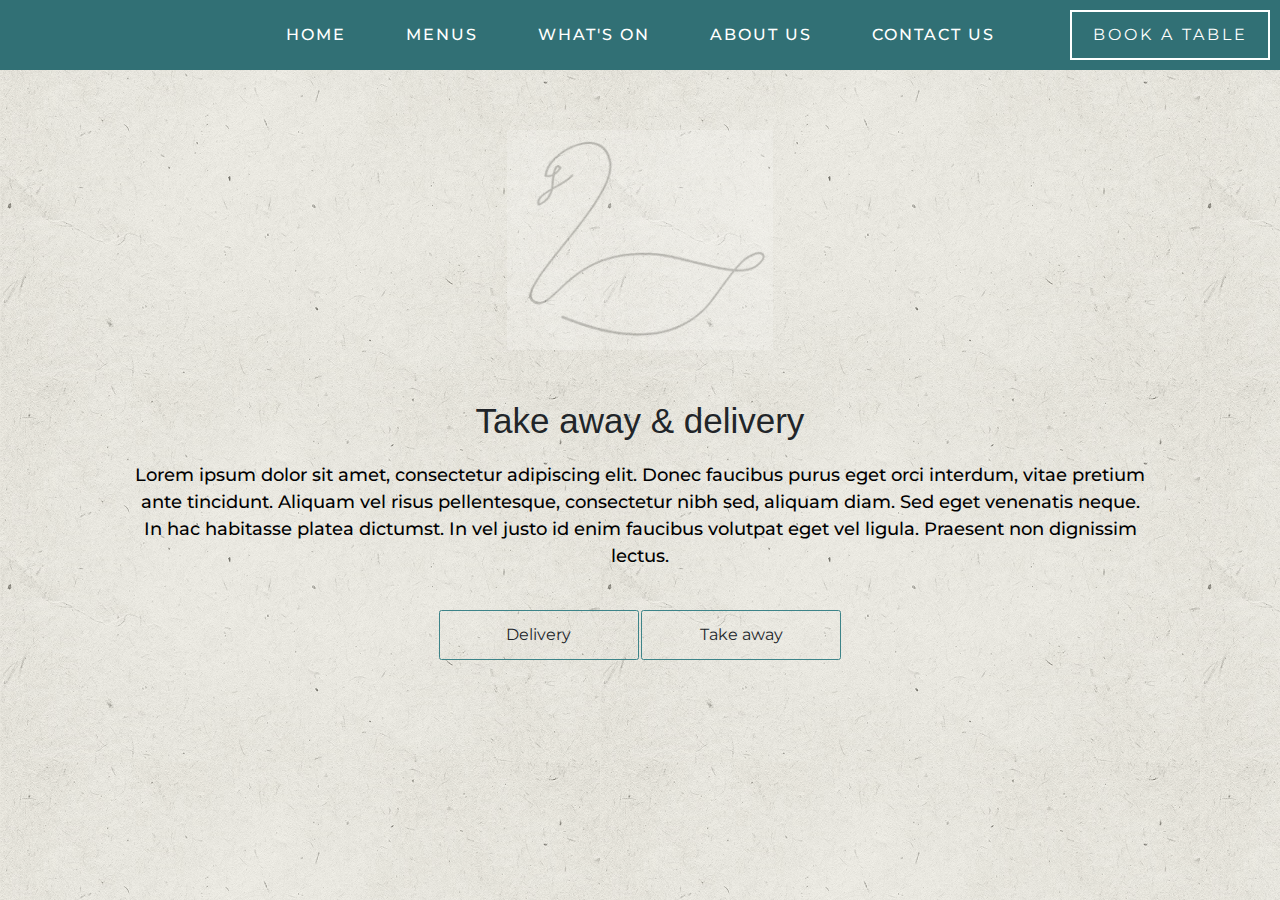
<file: sites/delivery.html>
<!DOCTYPE html>

<html>
	<head>
		<!-- Global site tag (gtag.js) - Google Analytics
		<script async src="https://www.googletagmanager.com/gtag/js?id=G-8NQ3ZQJFWY"></script>
		<script>
			window.dataLayer = window.dataLayer || [];

			function gtag() {
				dataLayer.push(arguments);
			}
			gtag('js', new Date());

			gtag('config', 'G-8NQ3ZQJFWY');
		</script> -->

		<!-- End Google Tag Manager -->

		<!-- Google tag (gtag.js) -->
		<!-- <script async src="https://www.googletagmanager.com/gtag/js?id=G-BP44990V8T"></script>
    <script>
        window.dataLayer = window.dataLayer || [];

        function gtag() {
            dataLayer.push(arguments);
        }
        gtag('js', new Date());

        gtag('config', 'G-BP44990V8T');
    </script> -->

		<!-- Google Tag Manager -->
		<script>
			(function (w, d, s, l, i) {
				w[l] = w[l] || [];
				w[l].push({ 'gtm.start': new Date().getTime(), event: 'gtm.js' });
				var f = d.getElementsByTagName(s)[0],
					j = d.createElement(s),
					dl = l != 'dataLayer' ? '&l=' + l : '';
				j.async = true;
				j.src = 'https://www.googletagmanager.com/gtm.js?id=' + i + dl;
				f.parentNode.insertBefore(j, f);
			})(window, document, 'script', 'dataLayer', 'GTM-N54BXGF');
		</script>

		<meta charset="utf-8" />
		<meta http-equiv="X-UA-Compatible" content="IE=edge" />
		<title>Swan Inn, Chappel - Take away</title>
		<link rel="icon" href="img/favicon.ico" />
		<meta name="description" content="" />
		<meta name="viewport" content="width=device-width, initial-scale=1, shrink-to-fit=no" />
		<!-- STYLE SHEET -->
		<link rel="stylesheet" href="../css/style.css" />
		<link rel="stylesheet" href="../css/fonts.css" />
		<!-- BOOTSTRAP -->
		<link
			rel="stylesheet"
			href="https://cdn.jsdelivr.net/npm/bootstrap@4.3.1/dist/css/bootstrap.min.css"
			integrity="sha384-ggOyR0iXCbMQv3Xipma34MD+dH/1fQ784/j6cY/iJTQUOhcWr7x9JvoRxT2MZw1T"
			crossorigin="anonymous" />

		<!-- FONTS -->
		<link rel="preconnect" href="https://fonts.gstatic.com" />
		<link
			href="https://fonts.googleapis.com/css2?family=Cinzel:wght@400;500;600;700;900&family=Libre+Baskerville:ital@0;1&family=Montserrat:wght@100;300;400;500;600;700&display=swap"
			rel="stylesheet" />
		<link href="https://fonts.googleapis.com/css2?family=Amatic+SC:wght@400;700&display=swap" rel="stylesheet" />

		<link rel="preconnect" href="https://fonts.gstatic.com" crossorigin />
		<link href="https://fonts.googleapis.com/css2?family=Raleway:wght@300;400;500;600&display=swap" rel="stylesheet" />

		<!-- Meta Pixel Code -->
		<script>
			!(function (f, b, e, v, n, t, s) {
				if (f.fbq) return;
				n = f.fbq = function () {
					n.callMethod ? n.callMethod.apply(n, arguments) : n.queue.push(arguments);
				};
				if (!f._fbq) f._fbq = n;
				n.push = n;
				n.loaded = !0;
				n.version = '2.0';
				n.queue = [];
				t = b.createElement(e);
				t.async = !0;
				t.src = v;
				s = b.getElementsByTagName(e)[0];
				s.parentNode.insertBefore(t, s);
			})(window, document, 'script', 'https://connect.facebook.net/en_US/fbevents.js');
			fbq('init', '997805821096791');
			fbq('track', 'PageView');
			fbq('track', 'Contact');
			fbq('track', 'FindLocation');
			fbq('track', 'Schedule');
		</script>
		<noscript><img height="1" width="1" style="display: none" src="https://www.facebook.com/tr?id=997805821096791&ev=PageView&noscript=1" /></noscript>
		<!-- End Meta Pixel Code -->

		<meta name="facebook-domain-verification" content="jtb64ayg07jz7ip41xic47t597uwh1" />
		<script defer src="../js/sub/headerSub.js"></script>
	</head>
	<body>
		<!-- Google Tag Manager (noscript) -->
		<noscript
			><iframe src="https://www.googletagmanager.com/ns.html?id=GTM-N54BXGF" height="0" width="0" style="display: none; visibility: hidden"></iframe
		></noscript>
		<!-- End Google Tag Manager (noscript) -->

		<header id="header">
			<div class="nav__menu--sub">
				<div class="nav__menu--top">
					<a class="nav__item nav__link" href="../index.html">Home</a>
					<a class="nav__item nav__link" href="../menus.html">Menus</a>
					<a class="nav__item nav__link" href="events.html">What's On</a>
					<a class="nav__item nav__link" href="../index.html#about">About Us</a>
					<!-- <a class="nav__item nav__item--sml nav__link" href="https://floating-sands-17913.herokuapp.com/">Pre-order Form</a> -->
					<a class="nav__item nav__link" href="../index.html#contact">Contact Us</a>
				</div>

				<a
					id="btn-table"
					class="btn-epic from-center d-flex justify-content-center align-items-center"
					href="https://dns.memsec.co.uk/ms7ortb/index.php?s=mLMsob05"
					><div>Book a Table</div></a
				>
			</div>

			<div class="nav__sml">
				<input type="checkbox" class="navigation__checkbox" id="navi-toggle" />
				<label for="navi-toggle" class="navigation__button">
					<span class="navigation__icon"> &nbsp; </span>
				</label>
				<div class="navigation__background"></div>
				<div class="nav__sml--title">
					<p class="nav__sml--heading heading-primary--header--sml">Swan Inn</p>
				</div>

				<nav class="navigation__nav">
					<ul class="navigation__list">
						<li class="navigation__item">
							<a class="navigation__link" href="../index.html">Home</a>
						</li>

						<li class="navigation__item">
							<a class="navigation__link" href="../menus.html">Menus</a>
						</li>
						<li class="navigation__item">
							<a class="navigation__link" href="../sites/events.html">What's On</a>
						</li>
						<li class="navigation__item">
							<a class="navigation__link" href="../sites/delivery.html">Take away & delivery</a>
						</li>
						<li class="navigation__item">
							<a class="navigation__link" href="../sites/functions.html">Functions</a>
						</li>
						<li class="navigation__item">
							<a class="navigation__link" href="../sites/offers.html">Offers</a>
						</li>
						<li class="navigation__item">
							<a class="navigation__link" href="../index.html#about">About Us</a>
						</li>
						<li class="navigation__item">
							<a class="navigation__link" href="../index.html#contact">Contact Us</a>
						</li>
					</ul>
				</nav>
				<a
					id="btn-table"
					class="btn-epic from-center d-flex justify-content-center align-items-center"
					href="https://dns.memsec.co.uk/ms7ortb/index.php?s=mLMsob05"
					><div>Book<br />a Table</div></a
				>
			</div>
		</header>

		<div class="logo--address-menu d-flex justify-content-center align-items-center">
			<img src="../img/swan_l.png" class="logo--address-menu-logo" />
		</div>
		<div class="d-flex justify-content-center align-items-center flex-column col-md-12">
			<div class="text-center col-10">
				<h1 class="display-4 pb-4">Take away & delivery</h1>
				<p class="fs-4 text pb-5">
					Lorem ipsum dolor sit amet, consectetur adipiscing elit. Donec faucibus purus eget orci interdum, vitae pretium ante tincidunt. Aliquam vel risus
					pellentesque, consectetur nibh sed, aliquam diam. Sed eget venenatis neque. In hac habitasse platea dictumst. In vel justo id enim faucibus volutpat
					eget vel ligula. Praesent non dignissim lectus.
				</p>

				<a href="https://gogetters.co.uk/place/angel-and-harp-takeaway-delivery-great-dunmow">
					<button class="btn btn-transparent">
						<span>Delivery</span>
					</button>
				</a>

				<a href="https://dns.memsec.co.uk/ms7oo/index.php?s=mLMsob05">
					<button class="btn btn-transparent">
						<span>Take away</span>
					</button>
				</a>
			</div>
		</div>
	</body>
</html>
</file>
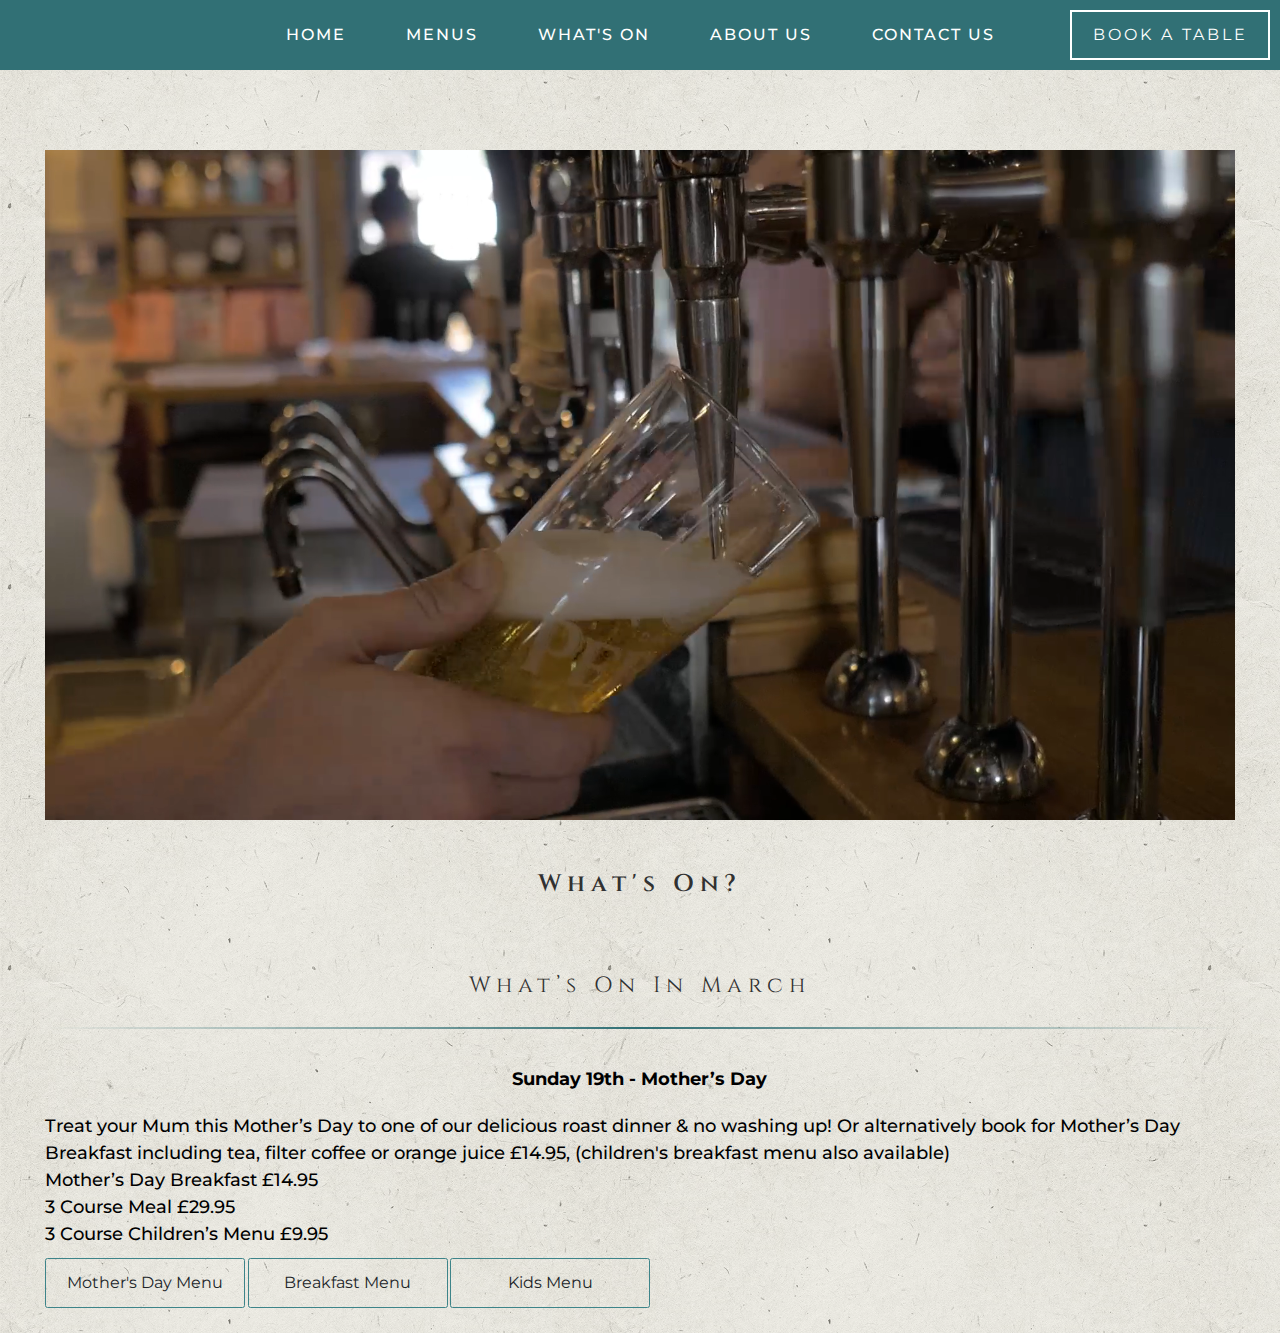
<file: sites/events.html>
<!DOCTYPE html>

<html>
	<head>
		<!-- Global site tag (gtag.js) - Google Analytics -->
		<script async src="https://www.googletagmanager.com/gtag/js?id=G-8NQ3ZQJFWY"></script>
		<script>
			window.dataLayer = window.dataLayer || [];

			function gtag() {
				dataLayer.push(arguments);
			}
			gtag('js', new Date());

			gtag('config', 'G-8NQ3ZQJFWY');
		</script>

		<!-- Google tag (gtag.js) -->
		<!-- <script async src="https://www.googletagmanager.com/gtag/js?id=G-BP44990V8T"></script>
    <script>
        window.dataLayer = window.dataLayer || [];

        function gtag() {
            dataLayer.push(arguments);
        }
        gtag('js', new Date());

        gtag('config', 'G-BP44990V8T');
    </script> -->

		<meta charset="utf-8" />
		<meta http-equiv="X-UA-Compatible" content="IE=edge" />
		<title>Swan Inn, Chappel - What's on</title>
		<link rel="icon" href="img/favicon.ico" />
		<meta name="description" content="" />
		<meta name="viewport" content="width=device-width, initial-scale=1, shrink-to-fit=no" />
		<!-- STYLE SHEET -->
		<link rel="stylesheet" href="../css/style.css" />
		<!-- <link rel="stylesheet" href="../css/fonts.css" /> -->
		<!-- BOOTSTRAP -->
		<link
			rel="stylesheet"
			href="https://cdn.jsdelivr.net/npm/bootstrap@4.3.1/dist/css/bootstrap.min.css"
			integrity="sha384-ggOyR0iXCbMQv3Xipma34MD+dH/1fQ784/j6cY/iJTQUOhcWr7x9JvoRxT2MZw1T"
			crossorigin="anonymous" />

		<!-- FONTS -->
		<link rel="preconnect" href="https://fonts.gstatic.com" />
		<link
			href="https://fonts.googleapis.com/css2?family=Cinzel:wght@400;500;600;700;900&family=Libre+Baskerville:ital@0;1&family=Montserrat:wght@100;300;400;500;600;700&display=swap"
			rel="stylesheet" />
		<link href="https://fonts.googleapis.com/css2?family=Amatic+SC:wght@400;700&display=swap" rel="stylesheet" />

		<link rel="preconnect" href="https://fonts.gstatic.com" crossorigin />
		<link href="https://fonts.googleapis.com/css2?family=Raleway:wght@300;400;500;600&display=swap" rel="stylesheet" />

		<!-- Meta Pixel Code -->
		<script>
			!(function (f, b, e, v, n, t, s) {
				if (f.fbq) return;
				n = f.fbq = function () {
					n.callMethod ? n.callMethod.apply(n, arguments) : n.queue.push(arguments);
				};
				if (!f._fbq) f._fbq = n;
				n.push = n;
				n.loaded = !0;
				n.version = '2.0';
				n.queue = [];
				t = b.createElement(e);
				t.async = !0;
				t.src = v;
				s = b.getElementsByTagName(e)[0];
				s.parentNode.insertBefore(t, s);
			})(window, document, 'script', 'https://connect.facebook.net/en_US/fbevents.js');
			fbq('init', '997805821096791');
			fbq('track', 'PageView');
			fbq('track', 'Contact');
			fbq('track', 'FindLocation');
			fbq('track', 'Schedule');
		</script>

		<noscript><img height="1" width="1" style="display: none" src="https://www.facebook.com/tr?id=997805821096791&ev=PageView&noscript=1" /></noscript>
		<!-- End Meta Pixel Code -->

		<meta name="facebook-domain-verification" content="jtb64ayg07jz7ip41xic47t597uwh1" />
		<script defer src="../js/sub/headerSub.js"></script>
	</head>
	<body>
		<header id="header">
			<div class="nav__menu--sub">
				<div class="nav__menu--top">
					<a class="nav__item nav__link" href="../index.html">Home</a>
					<a class="nav__item nav__link" href="../menus.html">Menus</a>
					<a class="nav__item nav__link" href="events.html">What's On</a>
					<a class="nav__item nav__link" href="../index.html#about">About Us</a>
					<!-- <a class="nav__item nav__item--sml nav__link" href="https://floating-sands-17913.herokuapp.com/">Pre-order Form</a> -->
					<a class="nav__item nav__link" href="../index.html#contact">Contact Us</a>
				</div>

				<a
					id="btn-table"
					class="btn-epic from-center d-flex justify-content-center align-items-center"
					href="https://dns.memsec.co.uk/ms7ortb/index.php?s=mLMsob05"
					><div>Book a Table</div></a
				>
			</div>

			<div class="nav__sml">
				<input type="checkbox" class="navigation__checkbox" id="navi-toggle" />
				<label for="navi-toggle" class="navigation__button">
					<span class="navigation__icon"> &nbsp; </span>
				</label>
				<div class="navigation__background"></div>
				<div class="nav__sml--title">
					<p class="nav__sml--heading heading-primary--header--sml">Swan Inn</p>
				</div>

				<nav class="navigation__nav">
					<ul class="navigation__list">
						<li class="navigation__item">
							<a class="navigation__link" href="../index.html">Home</a>
						</li>

						<li class="navigation__item">
							<a class="navigation__link" href="../menus.html">Menus</a>
						</li>
						<li class="navigation__item">
							<a class="navigation__link" href="../sites/events.html">What's On</a>
						</li>
						<li class="navigation__item">
							<a class="navigation__link" href="../sites/delivery.html">Take away & delivery</a>
						</li>
						<li class="navigation__item">
							<a class="navigation__link" href="../sites/functions.html">Functions</a>
						</li>
						<li class="navigation__item">
							<a class="navigation__link" href="../sites/offers.html">Offers</a>
						</li>
						<li class="navigation__item">
							<a class="navigation__link" href="../index.html#about">About Us</a>
						</li>
						<li class="navigation__item">
							<a class="navigation__link" href="../index.html#contact">Contact Us</a>
						</li>
					</ul>
				</nav>
				<a
					id="btn-table"
					class="btn-epic from-center d-flex justify-content-center align-items-center"
					href="https://dns.memsec.co.uk/ms7ortb/index.php?s=mLMsob05"
					><div>Book<br />a Table</div></a
				>
			</div>
		</header>

		<section class="section--first">
			<div class="content container col-md-12">
				<div class="popup__content--video">
					<video autoplay muted loop>
						<source src="../img/video1.mp4" type="video/mp4" />
					</video>
				</div>

				<h2 class="heading-secondary">What's on?</h2>
				<!-- <hr class="style-blue" /> -->
				<br /><br />

				<div class="cushycms">
					<h5 class="heading-tertiary">What’s On in March</h5>
					<hr class="style-blue" />
					<br />
					<p class="whatson-info__text--title text font-weight-bold">Sunday 19th - Mother’s Day</p>
					<div class="whatson-info__text">
						<p class="text">
							Treat your Mum this Mother’s Day to one of our delicious roast dinner & no washing up! Or alternatively book for Mother’s Day Breakfast including
							tea, filter coffee or orange juice £14.95, (children's breakfast menu also available)
							<br />
							Mother’s Day Breakfast £14.95
							<br />
							3 Course Meal £29.95
							<br />
							3 Course Children’s Menu £9.95
							<br />
						</p>
						<a href="../img/menu-mother__day.jpg"><button class="btn btn-transparent">Mother's Day Menu</button></a>
						<a href="../img/menu-mother__breakfast.jpg"><button class="btn btn-transparent">Breakfast Menu</button></a>
						<a href="../img/menu-mother__kids.jpg"><button class="btn btn-transparent">Kids Menu</button></a>
					</div>
					<br /><br />
				</div>
			</div>
		</section>
	</body>
</html>
</file>
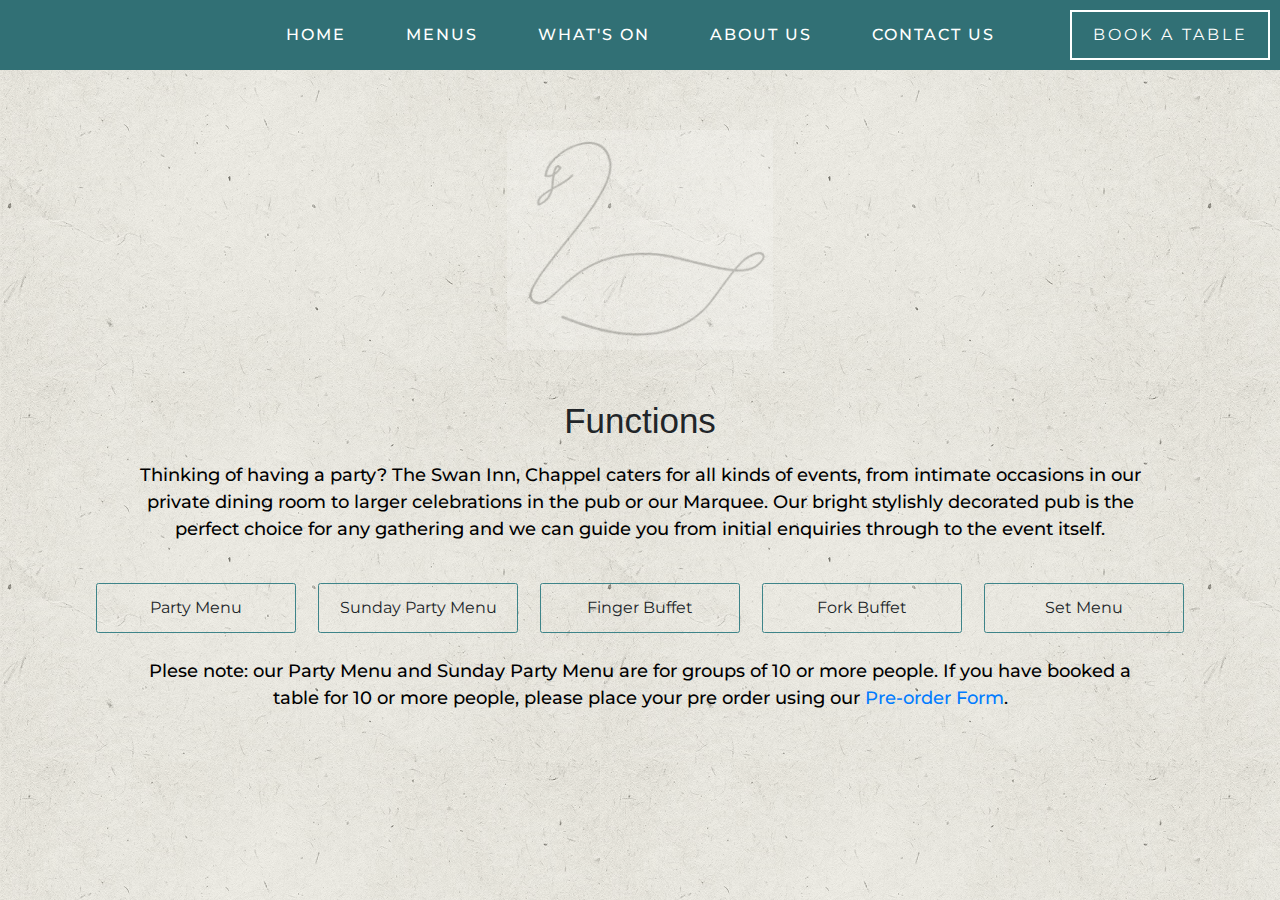
<file: sites/functions.html>
<!DOCTYPE html>

<html>
	<head>
		<!-- Global site tag (gtag.js) - Google Analytics -->
		<script async src="https://www.googletagmanager.com/gtag/js?id=G-8NQ3ZQJFWY"></script>
		<script>
			window.dataLayer = window.dataLayer || [];

			function gtag() {
				dataLayer.push(arguments);
			}
			gtag('js', new Date());

			gtag('config', 'G-8NQ3ZQJFWY');
		</script>

		<!-- Google tag (gtag.js) -->
		<!-- <script async src="https://www.googletagmanager.com/gtag/js?id=G-BP44990V8T"></script>
    <script>
        window.dataLayer = window.dataLayer || [];

        function gtag() {
            dataLayer.push(arguments);
        }
        gtag('js', new Date());

        gtag('config', 'G-BP44990V8T');
    </script> -->

		<meta charset="utf-8" />
		<meta http-equiv="X-UA-Compatible" content="IE=edge" />
		<title>Swan Inn, Chappel - Functions</title>
		<link rel="icon" href="img/favicon.ico" />
		<meta name="description" content="" />
		<meta name="viewport" content="width=device-width, initial-scale=1, shrink-to-fit=no" />
		<!-- STYLE SHEET -->
		<link rel="stylesheet" href="../css/style.css" />
		<!-- <link rel="stylesheet" href="../css/fonts.css" /> -->
		<!-- BOOTSTRAP -->
		<link
			rel="stylesheet"
			href="https://cdn.jsdelivr.net/npm/bootstrap@4.3.1/dist/css/bootstrap.min.css"
			integrity="sha384-ggOyR0iXCbMQv3Xipma34MD+dH/1fQ784/j6cY/iJTQUOhcWr7x9JvoRxT2MZw1T"
			crossorigin="anonymous" />

		<!-- FONTS -->
		<link rel="preconnect" href="https://fonts.gstatic.com" />
		<link
			href="https://fonts.googleapis.com/css2?family=Cinzel:wght@400;500;600;700;900&family=Libre+Baskerville:ital@0;1&family=Montserrat:wght@100;300;400;500;600;700&display=swap"
			rel="stylesheet" />
		<link href="https://fonts.googleapis.com/css2?family=Amatic+SC:wght@400;700&display=swap" rel="stylesheet" />

		<link rel="preconnect" href="https://fonts.gstatic.com" crossorigin />
		<link href="https://fonts.googleapis.com/css2?family=Raleway:wght@300;400;500;600&display=swap" rel="stylesheet" />

		<!-- Meta Pixel Code -->
		<script>
			!(function (f, b, e, v, n, t, s) {
				if (f.fbq) return;
				n = f.fbq = function () {
					n.callMethod ? n.callMethod.apply(n, arguments) : n.queue.push(arguments);
				};
				if (!f._fbq) f._fbq = n;
				n.push = n;
				n.loaded = !0;
				n.version = '2.0';
				n.queue = [];
				t = b.createElement(e);
				t.async = !0;
				t.src = v;
				s = b.getElementsByTagName(e)[0];
				s.parentNode.insertBefore(t, s);
			})(window, document, 'script', 'https://connect.facebook.net/en_US/fbevents.js');
			fbq('init', '997805821096791');
			fbq('track', 'PageView');
			fbq('track', 'Contact');
			fbq('track', 'FindLocation');
			fbq('track', 'Schedule');
		</script>
		<noscript><img height="1" width="1" style="display: none" src="https://www.facebook.com/tr?id=997805821096791&ev=PageView&noscript=1" /></noscript>
		<!-- End Meta Pixel Code -->

		<meta name="facebook-domain-verification" content="jtb64ayg07jz7ip41xic47t597uwh1" />
		<script defer src="../js/sub/headerSub.js"></script>
	</head>
	<body>
		<header id="header">
			<div class="nav__menu--sub">
				<div class="nav__menu--top">
					<a class="nav__item nav__link" href="../index.html">Home</a>
					<a class="nav__item nav__link" href="../menus.html">Menus</a>
					<a class="nav__item nav__link" href="events.html">What's On</a>
					<a class="nav__item nav__link" href="../index.html#about">About Us</a>
					<!-- <a class="nav__item nav__item--sml nav__link" href="https://floating-sands-17913.herokuapp.com/">Pre-order Form</a> -->
					<a class="nav__item nav__link" href="../index.html#contact">Contact Us</a>
				</div>

				<a
					id="btn-table"
					class="btn-epic from-center d-flex justify-content-center align-items-center"
					href="https://dns.memsec.co.uk/ms7ortb/index.php?s=mLMsob05"
					><div>Book a Table</div></a
				>
			</div>

			<div class="nav__sml">
				<input type="checkbox" class="navigation__checkbox" id="navi-toggle" />
				<label for="navi-toggle" class="navigation__button">
					<span class="navigation__icon"> &nbsp; </span>
				</label>
				<div class="navigation__background"></div>
				<div class="nav__sml--title">
					<p class="nav__sml--heading heading-primary--header--sml">Swan Inn</p>
				</div>

				<nav class="navigation__nav">
					<ul class="navigation__list">
						<li class="navigation__item">
							<a class="navigation__link" href="../index.html">Home</a>
						</li>

						<li class="navigation__item">
							<a class="navigation__link" href="../menus.html">Menus</a>
						</li>
						<li class="navigation__item">
							<a class="navigation__link" href="../sites/events.html">What's On</a>
						</li>
						<li class="navigation__item">
							<a class="navigation__link" href="../sites/delivery.html">Take away & delivery</a>
						</li>
						<li class="navigation__item">
							<a class="navigation__link" href="../sites/functions.html">Functions</a>
						</li>
						<li class="navigation__item">
							<a class="navigation__link" href="../sites/offers.html">Offers</a>
						</li>
						<li class="navigation__item">
							<a class="navigation__link" href="../index.html#about">About Us</a>
						</li>
						<li class="navigation__item">
							<a class="navigation__link" href="../index.html#contact">Contact Us</a>
						</li>
					</ul>
				</nav>
				<a
					id="btn-table"
					class="btn-epic from-center d-flex justify-content-center align-items-center"
					href="https://dns.memsec.co.uk/ms7ortb/index.php?s=mLMsob05"
					><div>Book<br />a Table</div></a
				>
			</div>
		</header>

		<section>
			<div class="logo--address-menu d-flex justify-content-center align-items-center">
				<img src="../img/swan_l.png" class="logo--address-menu-logo" />
			</div>
			<div class="d-flex justify-content-center align-items-center flex-column col-md-12">
				<div class="text-center col-10">
					<h1 class="display-4 pb-4">Functions</h1>
					<p class="fs-4 text pb-5">
						Thinking of having a party? The Swan Inn, Chappel caters for all kinds of events, from intimate occasions in our private dining room to larger
						celebrations in the pub or our Marquee. Our bright stylishly decorated pub is the perfect choice for any gathering and we can guide you from initial
						enquiries through to the event itself.
					</p>
				</div>

				<div class="container d-flex justify-content-around flex-wrap">
					<a href="../img/b-set.jpg"> <button class="btn btn-transparent">Party Menu</button></a>
					<a href="../img/b-sundaySet.jpg"> <button class="btn btn-transparent">Sunday Party Menu</button></a>

					<a href="../img/b-finger.jpg"> <button class="btn btn-transparent">Finger Buffet</button></a>
					<a href="../img/b-fork.jpg"> <button class="btn btn-transparent">Fork Buffet</button></a>

					<a href="../img/b-set_menu.jpg"> <button class="btn btn-transparent">Set Menu</button></a>
				</div>
				<br />
				<p class="text text-center col-10 mb-5">
					Plese note: our Party Menu and Sunday Party Menu are for groups of 10 or more people. If you have booked a table for 10 or more people, please place
					your pre order using our <a href="https://floating-sands-17913.herokuapp.com/">Pre-order Form</a>.
				</p>
			</div>
		</section>
	</body>
</html>
</file>
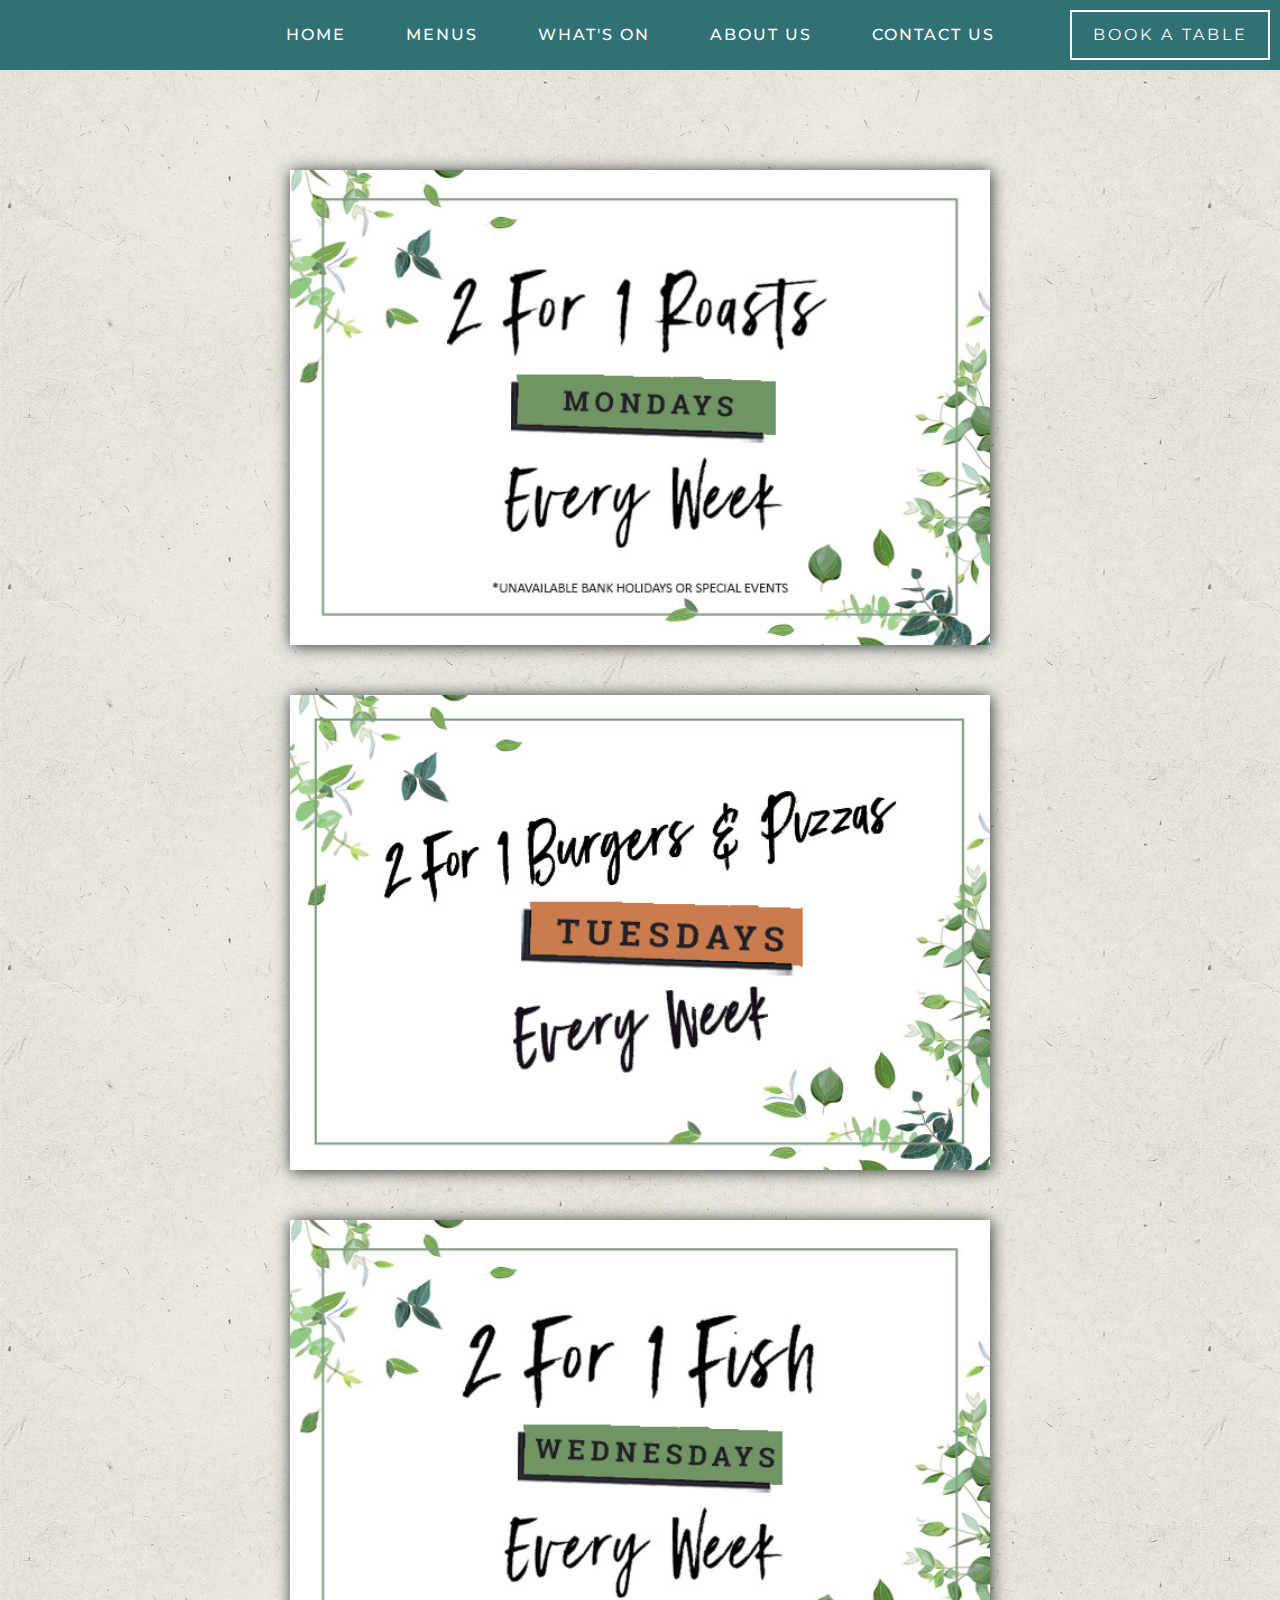
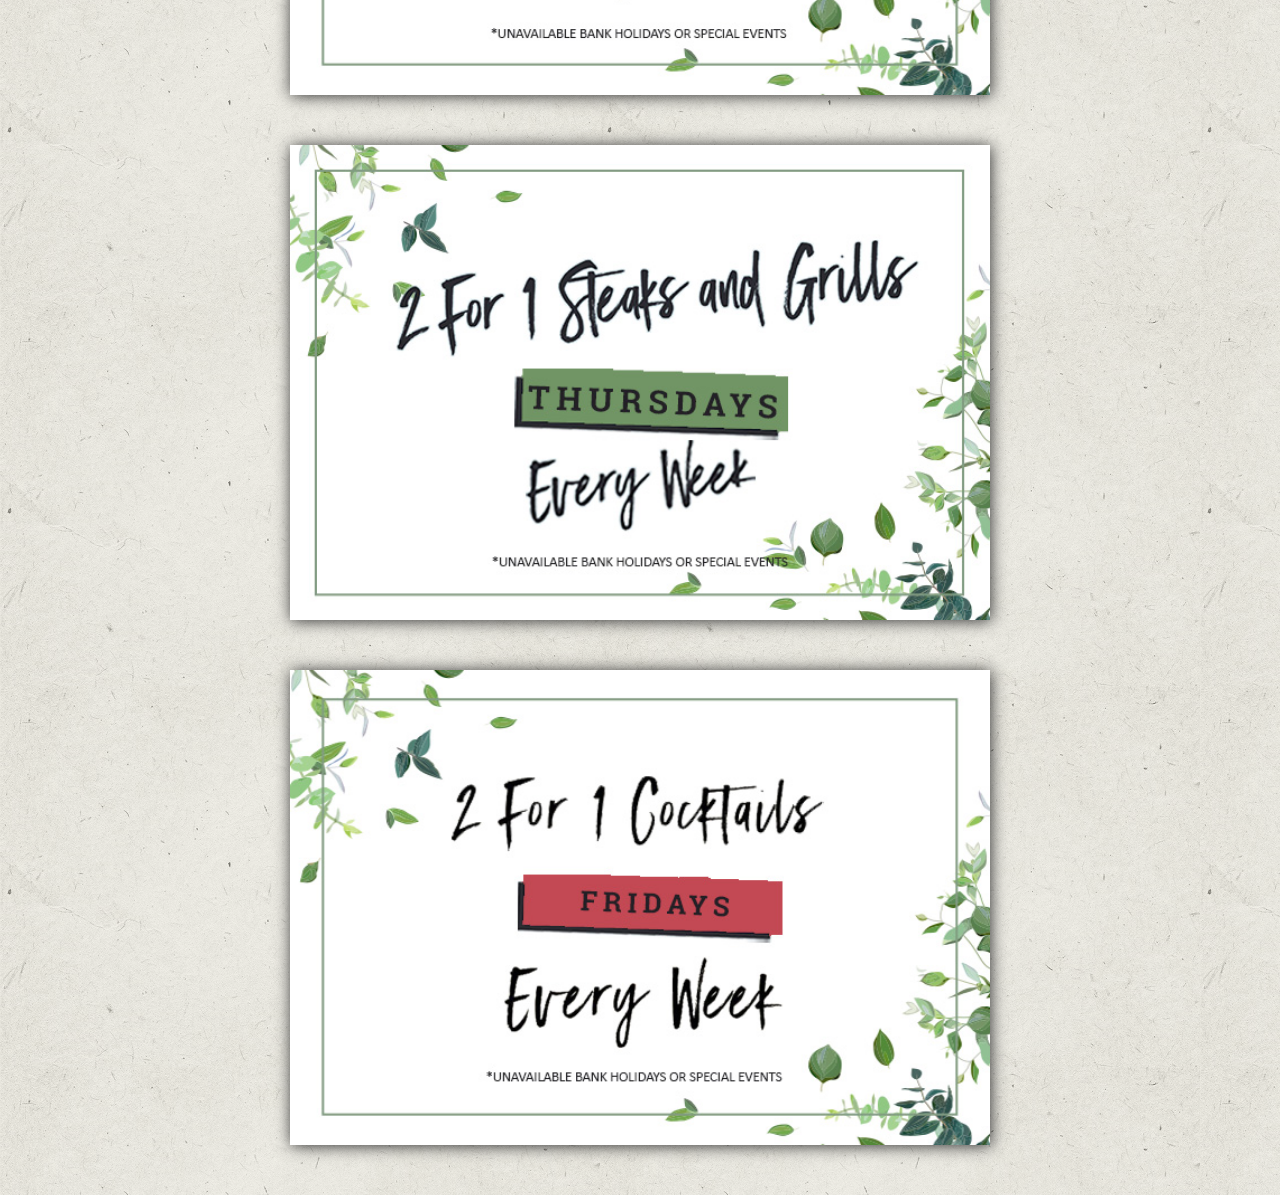
<file: sites/offers.html>
<!DOCTYPE html>

<html>
	<head>
		<!-- Global site tag (gtag.js) - Google Analytics -->
		<script async src="https://www.googletagmanager.com/gtag/js?id=G-8NQ3ZQJFWY"></script>
		<script>
			window.dataLayer = window.dataLayer || [];

			function gtag() {
				dataLayer.push(arguments);
			}
			gtag('js', new Date());

			gtag('config', 'G-8NQ3ZQJFWY');
		</script>

		<!-- Google tag (gtag.js) -->
		<!-- <script async src="https://www.googletagmanager.com/gtag/js?id=G-BP44990V8T"></script>
    <script>
        window.dataLayer = window.dataLayer || [];

        function gtag() {
            dataLayer.push(arguments);
        }
        gtag('js', new Date());

        gtag('config', 'G-BP44990V8T');
    </script> -->

		<meta charset="utf-8" />
		<meta http-equiv="X-UA-Compatible" content="IE=edge" />
		<title>Swan Inn, Chappel- Offers</title>
		<link rel="icon" href="img/favicon.ico" />
		<meta name="description" content="" />
		<meta name="viewport" content="width=device-width, initial-scale=1, shrink-to-fit=no" />
		<!-- STYLE SHEET -->
		<link rel="stylesheet" href="../css/style.css" />
		<!-- <link rel="stylesheet" href="../css/fonts.css" /> -->
		<!-- BOOTSTRAP -->
		<link
			rel="stylesheet"
			href="https://cdn.jsdelivr.net/npm/bootstrap@4.3.1/dist/css/bootstrap.min.css"
			integrity="sha384-ggOyR0iXCbMQv3Xipma34MD+dH/1fQ784/j6cY/iJTQUOhcWr7x9JvoRxT2MZw1T"
			crossorigin="anonymous" />

		<!-- FONTS -->
		<link rel="preconnect" href="https://fonts.gstatic.com" />
		<link
			href="https://fonts.googleapis.com/css2?family=Cinzel:wght@400;500;600;700;900&family=Libre+Baskerville:ital@0;1&family=Montserrat:wght@100;300;400;500;600;700&display=swap"
			rel="stylesheet" />
		<link href="https://fonts.googleapis.com/css2?family=Amatic+SC:wght@400;700&display=swap" rel="stylesheet" />

		<link rel="preconnect" href="https://fonts.gstatic.com" crossorigin />
		<link href="https://fonts.googleapis.com/css2?family=Raleway:wght@300;400;500;600&display=swap" rel="stylesheet" />

		<!-- Meta Pixel Code -->
		<script>
			!(function (f, b, e, v, n, t, s) {
				if (f.fbq) return;
				n = f.fbq = function () {
					n.callMethod ? n.callMethod.apply(n, arguments) : n.queue.push(arguments);
				};
				if (!f._fbq) f._fbq = n;
				n.push = n;
				n.loaded = !0;
				n.version = '2.0';
				n.queue = [];
				t = b.createElement(e);
				t.async = !0;
				t.src = v;
				s = b.getElementsByTagName(e)[0];
				s.parentNode.insertBefore(t, s);
			})(window, document, 'script', 'https://connect.facebook.net/en_US/fbevents.js');
			fbq('init', '997805821096791');
			fbq('track', 'PageView');
			fbq('track', 'Contact');
			fbq('track', 'FindLocation');
			fbq('track', 'Schedule');
		</script>
		<noscript><img height="1" width="1" style="display: none" src="https://www.facebook.com/tr?id=997805821096791&ev=PageView&noscript=1" /></noscript>
		<!-- End Meta Pixel Code -->

		<meta name="facebook-domain-verification" content="jtb64ayg07jz7ip41xic47t597uwh1" />
		<script defer src="../js/sub/headerSub.js"></script>
	</head>
	<body>
		<header id="header">
			<div class="nav__menu--sub">
				<div class="nav__menu--top">
					<a class="nav__item nav__link" href="../index.html">Home</a>
					<a class="nav__item nav__link" href="../menus.html">Menus</a>
					<a class="nav__item nav__link" href="events.html">What's On</a>
					<a class="nav__item nav__link" href="../index.html#about">About Us</a>
					<!-- <a class="nav__item nav__item--sml nav__link" href="https://floating-sands-17913.herokuapp.com/">Pre-order Form</a> -->
					<a class="nav__item nav__link" href="../index.html#contact">Contact Us</a>
				</div>

				<a
					id="btn-table"
					class="btn-epic from-center d-flex justify-content-center align-items-center"
					href="https://dns.memsec.co.uk/ms7ortb/index.php?s=mLMsob05"
					><div>Book a Table</div></a
				>
			</div>

			<div class="nav__sml">
				<input type="checkbox" class="navigation__checkbox" id="navi-toggle" />
				<label for="navi-toggle" class="navigation__button">
					<span class="navigation__icon"> &nbsp; </span>
				</label>
				<div class="navigation__background"></div>
				<div class="nav__sml--title">
					<p class="nav__sml--heading heading-primary--header--sml">Swan Inn</p>
				</div>

				<nav class="navigation__nav">
					<ul class="navigation__list">
						<li class="navigation__item">
							<a class="navigation__link" href="../index.html">Home</a>
						</li>

						<li class="navigation__item">
							<a class="navigation__link" href="../menus.html">Menus</a>
						</li>
						<li class="navigation__item">
							<a class="navigation__link" href="../sites/events.html">What's On</a>
						</li>
						<li class="navigation__item">
							<a class="navigation__link" href="../sites/delivery.html">Take away & delivery</a>
						</li>
						<li class="navigation__item">
							<a class="navigation__link" href="../sites/functions.html">Functions</a>
						</li>
						<li class="navigation__item">
							<a class="navigation__link" href="../sites/offers.html">Offers</a>
						</li>
						<li class="navigation__item">
							<a class="navigation__link" href="../index.html#about">About Us</a>
						</li>
						<li class="navigation__item">
							<a class="navigation__link" href="../index.html#contact">Contact Us</a>
						</li>
					</ul>
				</nav>
				<a
					id="btn-table"
					class="btn-epic from-center d-flex justify-content-center align-items-center"
					href="https://dns.memsec.co.uk/ms7ortb/index.php?s=mLMsob05"
					><div>Book<br />a Table</div></a
				>
			</div>
		</header>
		<section>
			<div class="offers d-flex flex-column justify-content-center align-items-center">
				<img class="offers-img" src="../img/monday.jpg" alt="Monday: 2 for 1 Roast dinner" />
				<img class="offers-img" src="../img/tuesday.jpg" alt="Tuesday: 2 for 1 Burgers and Pizzas" />
				<img class="offers-img" src="../img/wednesday.jpg" alt="Wednesday: 2 for 1 Fish dishes dinner" />
				<img class="offers-img" src="../img/thursday.jpg" alt="Thursday: 2 for 1 Steak & Grill dinner" />
				<img class="offers-img" src="../img/friday.jpg" alt="Friday: 2 for 1 Cocktails dinner" />
			</div>
		</section>
	</body>
</html>
</file>
<file: css/style.css>
/*

0 - 600px     :       Phone
600 - 900px   :       Tablet portrait
900 - 1200px  :       Tablet landscape

1200 - 1800px :       Deskop - normal style apply

> 1800px      :       Big deskop

$breakpoint argument choices
- phone
- tab-port
- tab-land
- big-deskop

1em = 16px
*/
@media (max-width: 1270px) {
  .text--phone {
    font-size: 1.5rem !important; } }

@media (max-width: 1080px) {
  .nav-link:not(:last-child) {
    margin-right: 1rem !important; } }

@media (max-width: 992px) {
  .big-screen-only {
    display: none; }
  .grid__sub {
    flex-direction: column-reverse; }
  .MySlides__img {
    margin: 0 auto; }
  .whatson {
    margin-bottom: 8rem;
    padding: 4rem 8rem !important; }
  .grid__item--2 {
    grid-area: 1/1/5/-1 !important; }
  .grid__item--3 {
    grid-area: 13/1/17/-1 !important; }
  .grid__item--4 {
    grid-area: 17/1/-1/-1 !important; }
  .grid__item--5 {
    grid-area: 5/1/9/-1 !important; }
  .grid__item--6 {
    grid-area: 9/1/13/-1 !important;
    background-image: linear-gradient(rgba(0, 0, 0, 0.25), rgba(0, 0, 0, 0.4), rgba(0, 0, 0, 0.25)), url(../img/drinks.jpg) !important;
    background-position: 50% 60% !important; } }

@media (max-width: 600px) {
  .heading-primary {
    letter-spacing: 1.5rem !important; }
  .grid--10x12 {
    height: 250rem !important;
    grid-template-rows: repeat(20, 1fr) !important;
    grid-template-columns: repeat(20, 1fr) !important;
    margin-bottom: 1rem; }
  .grid__item--2 {
    grid-area: 1/1/5/-1 !important; }
  .grid__item--3 {
    grid-area: 13/1/17/-1 !important; }
  .grid__item--4 {
    grid-area: 17/1/-1/-1 !important; }
  .grid__item--5 {
    grid-area: 5/1/9/-1 !important; }
  .grid__item--6 {
    grid-area: 9/1/13/-1 !important;
    background-image: linear-gradient(rgba(0, 0, 0, 0.25), rgba(0, 0, 0, 0.4), rgba(0, 0, 0, 0.25)), url(../img/drinks.jpg) !important;
    background-position: 50% 60% !important; }
  .about__container {
    width: 85% !important;
    padding: 2rem !important;
    margin: 3rem 0 !important; } }

.fade {
  -webkit-animation-name: fade;
  -webkit-animation-duration: 3s;
  animation-name: fade;
  animation-duration: 3s; }

@-webkit-keyframes fade {
  from {
    opacity: .8; }
  to {
    opacity: 1; } }

@keyframes fade {
  from {
    opacity: .8; }
  to {
    opacity: 1; } }

html {
  box-sizing: border-box;
  font-size: 62.5%; }
  @media (max-width: 75em) {
    html {
      font-size: 56.25%; } }
  @media (max-width: 56.25em) {
    html {
      font-size: 55%; } }
  @media (max-width: 37.5em) {
    html {
      font-size: 40%; } }

body {
  background-image: linear-gradient(rgba(230, 227, 212, 0.5), rgba(230, 227, 212, 0.5)), url(../img/background-big.jpg);
  background-size: auto; }

a,
a:link,
a:visited {
  text-decoration: none !important; }

hr {
  border: 0;
  margin-top: 1.7rem !important;
  margin-bottom: 2.2rem !important; }

.section {
  transition: transform 1s, opacity 1s; }

.section--first {
  padding-top: 15rem; }

.section--hidden {
  opacity: 0;
  transform: translateY(8rem); }

body {
  font-family: "Montserrat", sans-serif;
  font-weight: 400;
  background-color: #f7f7f7; }

p {
  margin-bottom: 0 !important; }

.heading-primary {
  color: #317075;
  text-transform: uppercase;
  font-family: "Raleway", sans-serif;
  font-size: 6.5rem;
  font-weight: 500;
  letter-spacing: 2.5rem;
  text-shadow: 1px 2px 3px #57abb1;
  text-align: center;
  width: 100%;
  padding: 0; }
  .heading-primary--small {
    color: #313131;
    text-transform: uppercase;
    font-family: "Raleway", sans-serif;
    font-size: 3.5rem;
    font-weight: 600;
    letter-spacing: 0.8rem; }
    @media (max-width: 37.5em) {
      .heading-primary--small {
        font-size: 2rem; } }
  .heading-primary--header {
    color: #ffffff;
    text-transform: uppercase;
    font-family: "Raleway", sans-serif;
    font-size: 5.5rem;
    font-weight: 400;
    letter-spacing: 2rem;
    text-shadow: 3px 6px 20px black;
    text-align: center;
    width: 100%;
    padding: 0;
    background-color: transparent;
    position: absolute;
    top: 9rem; }
    .heading-primary--header--sml {
      color: white;
      text-transform: uppercase;
      font-family: "Raleway", sans-serif;
      font-size: 2.5rem;
      font-weight: 600;
      letter-spacing: 0.8rem; }
      @media (max-width: 37.5em) {
        .heading-primary--header--sml {
          font-size: 2rem; } }
    @media (max-width: 37.5em) {
      .heading-primary--header {
        font-size: 6rem; } }

.heading-primary::after {
  content: '';
  margin-left: -5rem; }

.heading-secondary {
  color: #313131;
  text-transform: capitalize;
  font-family: "Cinzel", serif;
  font-size: 2.4rem;
  font-weight: 600;
  letter-spacing: 0.6rem;
  text-align: center;
  width: 100%;
  padding: 0; }

.heading-tertiary {
  color: #313131;
  font-family: "Cinzel", serif;
  font-size: 2.2rem;
  font-weight: 400;
  letter-spacing: 0.6rem;
  text-align: center;
  width: 100%;
  padding: 4rem 0 1rem 0;
  text-transform: capitalize; }

.text {
  font-family: "Montserrat", sans-serif !important;
  font-size: 1.8rem !important;
  color: black;
  font-weight: 500 !important; }
  .text--phone {
    font-size: 2rem !important;
    display: flex;
    justify-content: space-between;
    align-items: center;
    min-width: -webkit-max-content;
    min-width: -moz-max-content;
    min-width: max-content; }
  .text--phone-title {
    font-size: 2rem !important;
    width: 20rem; }
  .text--faded {
    font-size: 1.4rem !important;
    color: #515757;
    font-weight: 400 !important;
    letter-spacing: 2px; }
  .text--sml {
    font-family: "Montserrat", sans-serif !important;
    font-size: 1.6rem !important;
    font-weight: 400 !important; }
  .text--bold {
    font-family: "Raleway", sans-serif !important;
    font-size: 2rem !important;
    font-weight: bold !important;
    text-transform: uppercase !important; }
    .text--bold-big {
      text-transform: uppercase !important;
      font-size: 2.2rem !important;
      font-weight: bold !important; }

.link-title {
  font-family: "Cinzel", serif;
  font-size: 3.2rem;
  letter-spacing: 0.1rem;
  font-weight: 300;
  color: white !important;
  text-transform: capitalize;
  height: 100% !important;
  width: 100% !important;
  z-index: 99999;
  line-height: 5rem; }
  .link-title--small {
    font-size: 2.2rem !important; }
  .link-title--big {
    font-size: 5rem !important;
    line-height: 6.5rem;
    letter-spacing: 0.6rem; }
    @media (max-width: 37.5em) {
      .link-title--big {
        font-size: 6rem !important;
        line-height: 7.5rem !important;
        letter-spacing: 0.6rem !important; } }
  @media (max-width: 37.5em) {
    .link-title {
      font-size: 5rem;
      line-height: 9rem; } }

.small-title {
  text-align: center;
  margin: 4rem auto 2rem auto; }

.heading-pop {
  color: #317075;
  font-size: 2.8rem;
  font-family: 'Amatic SC', cursive;
  letter-spacing: 0.5rem;
  font-weight: bold; }

.navbar-collapse-text {
  color: red !important; }

.u-margin-right-1rem {
  margin-right: 1rem; }

.u-margin-bottom-8rem {
  margin-bottom: 8rem; }

.u-margin-bottom-4rem {
  margin-bottom: 4rem; }

.u-margin-bottom-2rem {
  margin-bottom: 2rem; }

.u-margin-top-n-bottom-3rem {
  margin-top: 3rem;
  margin-bottom: 3rem; }

.u-margin-top-3rem-n-bottom-2rem {
  margin-top: 3rem;
  margin-bottom: 1rem; }

.u-margin-top-6rem-n-bottom-2rem {
  margin-top: 6rem;
  margin-bottom: 1rem; }

.u-margin-top-3rem {
  margin-top: 3rem; }

.u-margin-bottom-3rem {
  margin-bottom: 3rem; }

.u-padding-top-n-bottom-2rem {
  padding: 2rem 0; }

.u-padding-top-n-bottom-4rem {
  padding: 4rem 0; }

.u-padding-top-4rem {
  padding-top: 4rem; }

.bg-red {
  background-color: orangered;
  color: white !important; }

.style {
  border: 0;
  height: 2px;
  background-image: linear-gradient(to left, transparent, #bababa, transparent); }
  .style--half {
    width: 50%;
    margin: auto;
    height: 2px !important; }
  .style--70 {
    width: 70%;
    margin: auto; }
  .style--link {
    border: 0;
    height: 2px;
    background-image: linear-gradient(to left, transparent, white, transparent); }

.style-blue {
  width: 100%;
  border: 0;
  height: 2px !important;
  background-image: linear-gradient(to left, transparent, #317075, transparent);
  z-index: 5; }

#accordion1,
#accordion2,
#accordion3,
#accordion4,
#accordion5,
#accordion6 {
  width: 100%;
  display: flex;
  flex-direction: column;
  margin: 0 auto;
  align-items: center;
  justify-content: flex-start;
  text-align: center; }
  @media (max-width: 56.25em) {
    #accordion1,
    #accordion2,
    #accordion3,
    #accordion4,
    #accordion5,
    #accordion6 {
      width: 100%;
      margin: 0 auto; } }

.card {
  width: 100% !important;
  background-color: transparent !important;
  border: none !important; }

.card-link {
  color: #313131; }

.card-header {
  text-align: center !important;
  font-size: 2.5rem;
  font-family: "Raleway", sans-serif;
  font-weight: 600;
  background-color: transparent !important;
  border-bottom: 1px solid black !important;
  text-transform: uppercase;
  position: relative;
  letter-spacing: 0.4rem; }

.card-body,
.card-body__sub {
  text-align: center !important;
  display: flex;
  justify-content: center;
  align-items: flex-start; }
  @media (max-width: 75em) {
    .card-body,
    .card-body__sub {
      flex-direction: column !important;
      align-items: center !important;
      justify-content: flex-start !important; } }
  @media (max-width: 56.25em) {
    .card-body,
    .card-body__sub {
      padding: 0 !important; } }
  .card-body table,
  .card-body__sub table {
    margin: 2rem 1rem !important; }
    @media (max-width: 56.25em) {
      .card-body table,
      .card-body__sub table {
        margin: 1rem 0 !important; } }
    .card-body table tbody tr,
    .card-body__sub table tbody tr {
      padding: 1rem !important; }
      @media (max-width: 56.25em) {
        .card-body table tbody tr,
        .card-body__sub table tbody tr {
          padding: 0.2rem !important; } }

.wine-list {
  display: flex;
  flex-direction: column !important;
  justify-content: flex-start;
  align-items: center; }

.column__1 {
  text-align: right; }
  @media (max-width: 75em) {
    .column__1 {
      text-align: center; } }

.column__2 {
  text-align: left; }
  @media (max-width: 75em) {
    .column__2 {
      text-align: center; } }

.column__sml-1 {
  text-align: right;
  width: 45%; }
  @media (max-width: 75em) {
    .column__sml-1 {
      text-align: center; } }

.column__sml-2 {
  text-align: left;
  width: 45%; }
  @media (max-width: 75em) {
    .column__sml-2 {
      text-align: center; } }

.column-breakfast {
  display: flex; }
  @media (max-width: 75em) {
    .column-breakfast {
      flex-direction: column; } }

.column__sml-1 {
  text-align: right;
  width: 45%; }
  @media (max-width: 75em) {
    .column__sml-1 {
      text-align: center;
      width: 100%; } }

.column__sml-2 {
  text-align: left;
  width: 45%; }
  @media (max-width: 75em) {
    .column__sml-2 {
      text-align: center;
      width: 100%; } }

.btn {
  font-family: "Montserrat", sans-serif;
  font-size: 1.6rem !important;
  height: 5rem !important;
  width: 20rem !important; }

.btn--sml {
  font-family: "Montserrat", sans-serif;
  font-size: 1.4rem !important;
  height: 7rem !important;
  width: 10rem !important; }

.btn-transparent {
  background-color: transparent;
  border-color: #3d8489 !important;
  border-radius: 2px;
  margin: 1rem 0;
  overflow: hidden;
  position: relative; }
  .btn-transparent__big {
    display: flex !important;
    align-items: center !important;
    justify-content: center !important;
    width: 100% !important;
    height: 8rem !important; }
  .btn-transparent span {
    z-index: 20; }
  .btn-transparent:before {
    background: #57abb1;
    content: '';
    height: 155px;
    left: -75px;
    opacity: 0.2;
    position: absolute;
    top: -50px;
    transform: rotate(35deg);
    transition: all 550ms cubic-bezier(0.19, 1, 0.22, 1);
    width: 50px; }

.btn-transparent:hover:before {
  left: 120% !important;
  transition: all 550ms cubic-bezier(0.19, 1, 0.22, 1) !important; }

.btn--text {
  color: white !important;
  font-weight: 600 !important;
  letter-spacing: 0.1rem; }
  .btn--text:hover {
    color: black !important; }

.link--btn-blue {
  color: #317075 !important;
  font-weight: 700; }

.tile {
  height: 100%; }

.tile:hover > .overlay {
  width: 100%;
  height: 100%;
  position: absolute;
  opacity: 0.5;
  z-index: -99;
  transition: all 0.8s; }

.tile {
  height: 100%;
  cursor: pointer;
  display: flex;
  justify-content: center;
  align-items: center;
  padding: 2rem;
  transform: translateZ(0);
  -webkit-backface-visibility: hidden;
  backface-visibility: hidden;
  -moz-osx-font-smoothing: grayscale;
  position: relative;
  overflow: hidden; }
  .tile::before {
    content: '';
    position: absolute;
    z-index: -1;
    left: 50%;
    right: 50%;
    bottom: 10%;
    background: transparent;
    height: 80%;
    border-top: 1px solid white;
    border-bottom: 1px solid white;
    transition-property: left right;
    transition-duration: 0.3s;
    transition-timing-function: ease-out; }
  .tile:hover::before {
    left: 5%;
    right: 5%; }
  .tile::after {
    content: '';
    position: absolute;
    top: 10%;
    left: 5%;
    height: 80%;
    width: 90%;
    background: transparent;
    border-left: 1px solid white;
    border-right: 1px solid white;
    transform: scaleY(0);
    transform-origin: center;
    transition-property: all;
    transition-duration: 0.3s;
    transition-timing-function: ease-out; }
  .tile:hover::after {
    transform: scaleY(1); }

.btn-epic {
  height: 5rem;
  width: 20rem;
  border-style: solid !important;
  border-color: white;
  border-width: 2px;
  background-color: transparent;
  margin: 1rem 0;
  overflow: hidden;
  font-family: "Montserrat", sans-serif;
  font-size: 1.6rem !important;
  color: white !important;
  text-transform: uppercase;
  letter-spacing: 3px;
  transition: all 200ms cubic-bezier(0.77, 0, 0.175, 1);
  cursor: pointer; }
  @media (max-width: 75em) {
    .btn-epic {
      height: 5rem;
      width: 15rem;
      padding: 3rem 1rem;
      text-align: center; } }
  @media (max-width: 37.5em) {
    .btn-epic {
      height: 6rem;
      width: 12rem;
      padding: 3rem 0 !important;
      font-size: 1.2rem !important;
      text-align: center; } }

.btn-epic:before,
.btn-epic:after {
  content: '';
  position: absolute;
  transition: inherit;
  z-index: -1; }

.btn-epic:hover {
  color: black !important;
  transition-delay: 0.1s; }

.btn-epic:hover:before {
  transition-delay: 0s; }

.btn-epic:hover:after {
  background: white;
  transition-delay: 0s; }

.from-center:before {
  top: 0;
  left: 50%;
  height: 100%;
  width: 0;
  border: 0px solid white;
  border-left: 0;
  border-right: 0; }

.from-center:after {
  bottom: 0;
  left: 0;
  height: 0;
  width: 100%;
  background: white; }

.from-center:hover:before {
  left: 0;
  width: 100%; }

.from-center:hover:after {
  bottom: 0;
  height: 100%; }

/* From Bottom */
.from-bottom:before,
.from-bottom:after {
  left: 0;
  height: 0;
  width: 100%; }

.from-bottom:before {
  top: 0;
  border: 0px solid white;
  border-top: 0;
  border-bottom: 0; }

.from-bottom:after {
  bottom: 0;
  height: 0; }

.from-bottom:hover:before,
.from-bottom:hover:after {
  height: 100%; }

.form-job {
  width: 40rem;
  justify-content: flex-start;
  align-items: center;
  margin: 5rem auto;
  font-size: 1.6rem; }
  .form-job label {
    font-weight: 700; }
  .form-job input,
  .form-job textarea {
    font-size: 1.6rem !important; }

.form-group:not(:last-child) {
  margin-bottom: 2rem !important; }

.icons-social {
  width: 15rem;
  display: flex;
  justify-content: space-between;
  align-items: center; }
  .icons-social-toggle {
    display: flex;
    justify-content: space-around;
    width: 15rem; }

.icon--section {
  color: #317075; }
  .icon--section:hover {
    transform: scale(1.1);
    transition: all 0.3s; }
  .icon--section:active {
    transform: scale(0.9);
    transition: all 0.3s; }

.icon--faded {
  color: #317075; }

.logo--nav {
  display: none;
  position: absolute;
  height: 25rem;
  width: 22rem;
  opacity: 0.15;
  z-index: -10;
  margin-top: -2rem; }
  @media (max-width: 992px) {
    .logo--nav {
      display: block; } }

.logo--address {
  position: absolute;
  display: block;
  margin-top: -2rem;
  height: 21rem;
  width: 18rem;
  opacity: 0.15;
  z-index: -100; }

.logo--address-menu {
  height: 35rem;
  padding-top: 13rem;
  margin-bottom: 5rem;
  opacity: 20%; }

.logo--address-menu-logo {
  height: 100%; }

.hidden {
  display: none !important; }

.card-header button {
  color: black;
  text-decoration: none; }

.card-header button:hover {
  text-decoration: none !important;
  color: black;
  font-weight: bolder;
  transition: all 0.3s; }

.popup__content .container a {
  display: flex;
  align-items: center;
  justify-content: space-evenly; }

.events,
.jobs,
.loyal,
.functions,
.xmas,
.breakfast,
.menus,
.drinks,
.kids,
.free,
.sunday,
.newsletter-pop {
  display: flex;
  flex-direction: column;
  align-items: center;
  position: fixed;
  top: 50%;
  left: 50%;
  transform: translate(-50%, -50%);
  width: 90%;
  max-width: 142rem;
  height: 96%;
  max-height: 96% !important;
  overflow-y: scroll !important;
  overflow-x: hidden;
  background-image: linear-gradient(to right bottom, rgba(255, 255, 255, 0.75), rgba(255, 255, 255, 0.75)), url(../img/background-big.jpg);
  background-size: auto;
  padding: 7rem !important;
  border-radius: 5px;
  box-shadow: 0 3rem 5rem rgba(0, 0, 0, 0.3);
  z-index: 999; }
  @media (max-width: 75em) {
    .events,
    .jobs,
    .loyal,
    .functions,
    .xmas,
    .breakfast,
    .menus,
    .drinks,
    .kids,
    .free,
    .sunday,
    .newsletter-pop {
      padding: 7rem 2rem 2rem 2rem;
      width: 80%; } }
  @media (max-width: 56.25em) {
    .events,
    .jobs,
    .loyal,
    .functions,
    .xmas,
    .breakfast,
    .menus,
    .drinks,
    .kids,
    .free,
    .sunday,
    .newsletter-pop {
      padding: 7rem 1rem 1rem 2rem;
      margin: 0 !important;
      width: 90%; } }
  @media (max-width: 37.5em) {
    .events,
    .jobs,
    .loyal,
    .functions,
    .xmas,
    .breakfast,
    .menus,
    .drinks,
    .kids,
    .free,
    .sunday,
    .newsletter-pop {
      width: 98%; } }

.functions,
.loyal {
  width: 80rem;
  max-width: 90%;
  text-align: center;
  justify-content: center; }
  @media (max-width: 75em) {
    .functions,
    .loyal {
      padding: 3rem !important; } }

.newsletter-pop {
  width: 80rem;
  max-width: 90%;
  height: 40rem;
  text-align: center;
  justify-content: center; }

.xmas {
  width: 80% !important;
  max-width: 142rem !important;
  text-align: center !important;
  padding: 4rem 8rem 4rem 8rem !important;
  color: #ffff !important;
  overflow-y: hidden;
  overflow-x: hidden;
  z-index: 100;
  align-items: flex-start !important; }
  @media (max-width: 56.25em) {
    .xmas {
      overflow-y: scroll; } }
  @media (max-width: 37.5em) {
    .xmas {
      overflow-y: scroll;
      padding: 7rem 2rem 2rem 2rem !important;
      height: 65%;
      width: 95% !important; } }

.xmas__content {
  z-index: 100;
  margin: auto;
  width: 100%;
  align-items: center; }

.div-btn {
  width: 50%;
  max-width: 80%;
  display: flex;
  justify-content: space-evenly !important;
  margin: 0 auto; }
  @media (max-width: 75em) {
    .div-btn {
      flex-direction: column; } }

.xmas p,
.xmas h2,
.xmas button {
  color: #ffff !important;
  z-index: 100; }

.myVideo {
  width: 100% !important;
  max-width: 142rem !important;
  height: 90%; }

#myVideo {
  -o-object-fit: cover !important;
  object-fit: cover !important;
  height: -webkit-min-content;
  height: -moz-min-content;
  height: min-content;
  position: fixed;
  top: 0;
  left: 0;
  height: 100vh;
  width: 100vw; }
  @media (max-width: 56.25em) {
    #myVideo {
      height: 120% !important; } }
  @media (max-width: 450px) {
    #myVideo {
      height: 135% !important; } }
  @media (max-width: 350px) {
    #myVideo {
      height: 160% !important; } }
  @media (max-width: 320px) {
    #myVideo {
      height: 180% !important; } }

.overlay-events,
.overlay-jobs,
.overlay-loyal,
.overlay-functions,
.overlay-xmas,
.overlay-breakfast,
.overlay-menus,
.overlay-drinks,
.overlay-kids,
.overlay-free,
.overlay-sunday,
.overlay-newsletter {
  position: fixed;
  top: 0;
  left: 0;
  width: 100%;
  height: 100vh;
  background-color: rgba(0, 0, 0, 0.6);
  -webkit-backdrop-filter: blur(3px);
  backdrop-filter: blur(3px);
  z-index: 5; }

.close-modal-events,
.close-modal-jobs,
.close-modal-loyal,
.close-modal-functions,
.close-modal-xmas,
.close-modal-breakfast,
.close-modal-menus,
.close-modal-drinks,
.close-modal-kids,
.close-modal-free,
.close-modal-sunday,
.close-modal-newsletter {
  position: absolute;
  top: 0;
  right: 1rem;
  z-index: 10 !important;
  font-size: 5rem;
  color: #333;
  cursor: pointer;
  border: none;
  background: none; }

.popup__content--video {
  width: 100%;
  height: -webkit-min-content;
  height: -moz-min-content;
  height: min-content;
  display: flex;
  justify-content: center;
  padding-bottom: 5rem !important; }
  @media (max-width: 37.5em) {
    .popup__content--video {
      width: 100%; } }

.popup__content--video video {
  width: 100%; }
  @media (max-width: 37.5em) {
    .popup__content--video video {
      width: 100%; } }

.popup__content--text {
  padding-bottom: 5rem !important;
  width: 100% !important;
  max-width: 100% !important;
  height: 95% !important;
  max-height: 95% !important;
  display: flex;
  flex-direction: column;
  align-items: center;
  text-align: center; }
  @media (max-width: 56.25em) {
    .popup__content--text {
      max-width: 100%; } }
  .popup__content--text h2 {
    font-size: 3rem; }
  .popup__content--text h5 {
    align-self: center; }

.list-group-item {
  font-size: 1.5rem;
  background-color: transparent !important; }

/* SLIDER */
.slider {
  max-width: 100%;
  width: 100%;
  height: 70rem;
  margin: 0 auto;
  position: relative;
  /* IN THE END */
  overflow: hidden !important; }
  @media (max-width: 75em) {
    .slider {
      margin-top: 12rem; } }

.hero1 {
  background-image: linear-gradient(black, transparent, black), url(../img/hero1.jpg);
  background-size: cover; }

.hero2 {
  background-image: linear-gradient(black, transparent, black), url(../img/hero2.jpg);
  background-size: cover; }

.hero3 {
  background-image: linear-gradient(black, transparent, black), url(../img/hero3.jpg);
  background-size: cover; }

.slide {
  position: absolute;
  top: 0;
  width: 100%;
  height: 70rem;
  display: flex;
  align-items: center;
  justify-content: center;
  /* THIS creates the animation! */
  transition: transform 0.2s; }

.slide > img {
  /* Only for images that have different size than slide */
  width: 100%;
  height: 90rem;
  -o-object-fit: cover;
  object-fit: cover;
  overflow: hidden; }

.slider__btn {
  position: absolute;
  top: 50%;
  border: none;
  background: rgba(255, 255, 255, 0.7);
  font-family: inherit;
  color: #333;
  border-radius: 50%;
  height: 5.5rem;
  width: 5.5rem;
  font-size: 3.25rem;
  cursor: pointer; }

.slider__btn--left {
  left: 6%;
  transform: translate(-50%, -50%); }

.slider__btn--right {
  right: 6%;
  transform: translate(50%, -50%); }

.dots {
  position: absolute;
  bottom: 5%;
  left: 50%;
  transform: translateX(-50%);
  display: flex;
  height: 0.5rem;
  width: -webkit-min-content;
  width: -moz-min-content;
  width: min-content; }

.dots__dot {
  border: none;
  background-color: white;
  opacity: 0.1;
  height: 0.5rem;
  width: 1px !important;
  border-radius: 10% !important;
  margin-right: 6px;
  cursor: pointer;
  transition: all 0.5s;
  /* Only necessary when overlying images */
  box-shadow: 0 0.6rem 1.5rem rgba(0, 0, 0, 0.7); }

.dots__dot:last-child {
  margin: 0; }

.dots__dot--active {
  background-color: #fff;
  opacity: 1; }

.offers {
  padding-top: 17rem; }

.offers-img {
  width: 70rem;
  height: 47.5rem;
  box-shadow: 1px 1px 15px #313131;
  margin-bottom: 5rem; }
  @media (max-width: 75em) {
    .offers-img {
      width: 63rem;
      height: 42.75rem; } }
  @media (max-width: 37.5em) {
    .offers-img {
      width: 70rem;
      height: 47.5rem; } }

.social__icons a:not(:last-child) {
  margin-right: 7rem; }

.whatson-info {
  width: 100%;
  margin: 0 auto;
  border-radius: 3px;
  padding: 0 6rem 1rem 6rem; }
  @media (max-width: 56.25em) {
    .whatson-info {
      width: 100%; } }
  .whatson-info__text {
    display: inline !important;
    text-align: left !important; }
    .whatson-info__text--title {
      text-align: center !important;
      margin: 0 auto !important;
      padding-bottom: 2rem; }
  .whatson-info__text--right {
    display: inline !important;
    text-align: right !important; }
    .whatson-info__text--right--title {
      text-align: center !important;
      margin: 0 auto !important;
      padding-bottom: 2rem; }

.about {
  background-image: linear-gradient(rgba(0, 0, 0, 0.25), rgba(0, 0, 0, 0.4), rgba(0, 0, 0, 0.25)), url(../img/pub.jpg);
  background-size: cover;
  background-position: center;
  display: flex;
  justify-content: center;
  height: -webkit-min-content;
  height: -moz-min-content;
  height: min-content;
  margin-bottom: 5rem;
  background-repeat: no-repeat;
  background-attachment: fixed; }
  .about__container {
    background-color: white;
    opacity: 0.8;
    width: 70%;
    height: -webkit-min-content;
    height: -moz-min-content;
    height: min-content;
    text-align: center;
    padding: 5rem;
    margin: 5rem 0; }

.footer {
  display: flex;
  justify-content: center;
  align-items: center;
  padding: 3rem 1rem;
  text-align: center;
  width: 100%; }

.copy {
  width: 100%;
  font-size: 12px;
  font-family: "Montserrat", sans-serif; }

.copyright {
  text-transform: uppercase; }
  .copyright a:link,
  .copyright a:visited {
    color: black; }

.powered {
  color: #317075; }

.content {
  width: 93% !important;
  max-width: 97%;
  display: flex !important;
  flex-direction: column !important;
  justify-content: center !important;
  align-items: center !important;
  padding: 0 !important;
  margin: 0 auto; }
  @media (max-width: 56.25em) {
    .content {
      width: 97% !important; } }

.grid--10x12 {
  height: 100rem;
  grid-template-rows: repeat(7, 1fr);
  grid-template-columns: repeat(12, 1fr); }
  @media (max-width: 992px) {
    .grid--10x12 {
      height: 250rem !important;
      grid-template-rows: repeat(20, 1fr) !important;
      grid-template-columns: repeat(20, 1fr) !important;
      margin-bottom: 1rem; } }

.grid--16x12 {
  height: 30rem !important;
  grid-template-rows: repeat(4, 1fr);
  grid-template-columns: repeat(12, 1fr);
  margin-bottom: 1.5rem !important; }
  @media (max-width: 75em) {
    .grid--16x12 {
      height: 90rem !important;
      grid-template-rows: repeat(6, 1fr);
      grid-template-columns: repeat(12, 1fr); } }
  @media (max-width: 37.5em) {
    .grid--16x12 {
      grid-template-rows: repeat(12, 1fr);
      height: 140rem !important; } }

.grid {
  display: grid;
  grid-gap: 1.5rem;
  height: 100rem;
  width: 100% !important;
  margin-bottom: 1.5rem; }
  .grid__item {
    width: 100%;
    height: 100%;
    background-size: cover;
    background-position: center;
    text-align: center; }
    .grid__item--2 {
      grid-area: 1/1/5/9;
      background-image: linear-gradient(rgba(0, 0, 0, 0.25), rgba(0, 0, 0, 0.4), rgba(0, 0, 0, 0.25)), url(../img/img2.jpg);
      background-size: cover; }
    .grid__item--3 {
      grid-area: 1/9/4/-1;
      background-image: linear-gradient(rgba(0, 0, 0, 0.25), rgba(0, 0, 0, 0.4), rgba(0, 0, 0, 0.25)), url(../img/img1.jpg);
      background-size: cover; }
    .grid__item--4 {
      grid-area: 5/1/-1/5;
      background-image: url(../img/img4.jpeg);
      background-size: 100% 100%; }
      @media (max-width: 37.5em) {
        .grid__item--4 {
          background-image: url(../img/img4-rec.jpeg); } }
    .grid__item--5 {
      grid-area: 5/5/-1/9;
      background-image: linear-gradient(rgba(0, 0, 0, 0.25), rgba(0, 0, 0, 0.4), rgba(0, 0, 0, 0.25)), url(../img/img5.jpg); }
    .grid__item--6 {
      grid-area: 4/9/-1/-1;
      background-image: linear-gradient(rgba(0, 0, 0, 0.25), rgba(0, 0, 0, 0.4), rgba(0, 0, 0, 0.25)), url(../img/img6.jpg);
      background-size: cover;
      background-position: 50% 80%; }
    .grid__item--9 {
      grid-area: 1/1/5/5;
      background-image: linear-gradient(rgba(0, 0, 0, 0.25), rgba(0, 0, 0, 0.4), rgba(0, 0, 0, 0.25)), url(../img/job.jpg); }
      @media (max-width: 75em) {
        .grid__item--9 {
          grid-area: 1/1/4/-1; } }
      @media (max-width: 37.5em) {
        .grid__item--9 {
          grid-area: 1/1/5/-1; } }
    .grid__item--10 {
      grid-area: 1/5/5/9;
      background-image: url(../img/img4.jpeg);
      background-size: 100% 100%; }
      @media (max-width: 56.25em) {
        .grid__item--10 {
          background-image: url(../img/img4-rec.jpeg);
          background-size: 100% 100% !important;
          grid-area: 4/1/-1/7; } }
      @media (max-width: 37.5em) {
        .grid__item--10 {
          grid-area: 9/1/-1/-1; } }
    .grid__item--11 {
      grid-area: 1/9/5/-1;
      background-image: linear-gradient(rgba(0, 0, 0, 0.25), rgba(0, 0, 0, 0.4), rgba(0, 0, 0, 0.25)), url(../img/function.jpg);
      background-position: 50% 65%; }
      @media (max-width: 75em) {
        .grid__item--11 {
          grid-area: 4/7/-1/-1; } }
      @media (max-width: 37.5em) {
        .grid__item--11 {
          grid-area: 5/1/9/-1; } }

.grid-xmas--1 {
  background-image: linear-gradient(rgba(0, 0, 0, 0.25), rgba(0, 0, 0, 0.4), rgba(0, 0, 0, 0.25)), url(../img/xmas_1.jpg); }

.grid-xmas--2 {
  background-image: linear-gradient(rgba(0, 0, 0, 0.25), rgba(0, 0, 0, 0.4), rgba(0, 0, 0, 0.25)), url(../img/xmas_2.jpg); }

.grid-xmas--3 {
  background-image: linear-gradient(rgba(0, 0, 0, 0.25), rgba(0, 0, 0, 0.4), rgba(0, 0, 0, 0.25)), url(../img/xmas_3.jpg); }

.grid__sub {
  width: 100%;
  height: -webkit-min-content;
  height: -moz-min-content;
  height: min-content;
  display: flex;
  justify-content: space-between;
  grid-gap: 1.5rem;
  margin-bottom: 5rem; }

.grid-menus {
  height: -webkit-max-content;
  height: -moz-max-content;
  height: max-content;
  width: 100% !important;
  max-width: 145rem;
  margin: 0rem auto;
  display: grid;
  grid-template-rows: repeat(auto-fit, minmax(35rem, 35rem));
  grid-template-columns: repeat(auto-fit, minmax(45rem, 45rem));
  grid-gap: 1rem;
  justify-content: center; }
  @media (max-width: 56.25em) {
    .grid-menus {
      display: flex;
      flex-direction: column;
      align-items: center; } }
  .grid-menus__item {
    height: 35rem;
    width: 45rem;
    min-width: none;
    background-size: cover;
    background-position: center;
    background-repeat: no-repeat; }
    @media (max-width: 56.25em) {
      .grid-menus__item {
        width: 100%;
        height: 50rem;
        background-size: cover; } }
    .grid-menus__item--1 {
      background-image: linear-gradient(rgba(0, 0, 0, 0.25), rgba(0, 0, 0, 0.4), rgba(0, 0, 0, 0.25)), url(../img/drinks.jpg); }
    .grid-menus__item--2 {
      background-image: linear-gradient(rgba(0, 0, 0, 0.25), rgba(0, 0, 0, 0.4), rgba(0, 0, 0, 0.25)), url(../img/breakfast.jpg); }
    .grid-menus__item--3 {
      background-image: linear-gradient(rgba(0, 0, 0, 0.25), rgba(0, 0, 0, 0.4), rgba(0, 0, 0, 0.25)), url(../img/food.jpg);
      background-size: cover;
      background-position: 80% 25%; }
    .grid-menus__item--4 {
      background-image: linear-gradient(rgba(0, 0, 0, 0.25), rgba(0, 0, 0, 0.4), rgba(0, 0, 0, 0.25)), url(../img/kids.jpg); }
    .grid-menus__item--5 {
      background-image: linear-gradient(rgba(0, 0, 0, 0.25), rgba(0, 0, 0, 0.4), rgba(0, 0, 0, 0.25)), url(../img/gluten.jpg);
      background-position: 30% 50%; }
    .grid-menus__item--6 {
      background-image: linear-gradient(rgba(0, 0, 0, 0.25), rgba(0, 0, 0, 0.4), rgba(0, 0, 0, 0.25)), url(../img/roast.jpg); }

.header {
  width: 100% !important;
  display: flex;
  flex-direction: column;
  justify-content: center;
  align-items: center;
  position: relative; }

.title {
  z-index: 1; }

.address {
  text-align: center;
  line-height: 2;
  padding-top: 4rem; }
  .address--footer {
    text-align: center;
    line-height: 2; }

.info {
  display: flex;
  justify-content: space-evenly;
  align-items: flex-start;
  position: relative;
  width: 100%; }
  @media (max-width: 75em) {
    .info {
      flex-direction: column;
      align-items: center;
      justify-content: space-between; } }
  .info__div {
    height: -webkit-min-content;
    height: -moz-min-content;
    height: min-content;
    width: 40rem;
    text-align: center; }
    @media (max-width: 75em) {
      .info__div {
        width: 80% !important; } }
  @media (max-width: 75em) {
    .info__div:not(:last-child) {
      margin-bottom: 10rem !important; } }

.v-line {
  height: 40rem;
  width: 4px;
  background-image: linear-gradient(to bottom, transparent, #317075, transparent);
  margin: 1rem 4rem;
  align-self: center; }
  @media (max-width: 75em) {
    .v-line {
      display: none !important; } }

table {
  width: 100%; }
  @media (max-width: 75em) {
    table {
      width: 100% !important; } }

tr {
  display: flex;
  justify-content: space-between; }
  @media (max-width: 75em) {
    tr {
      width: 100%;
      justify-content: space-around !important; } }

.nav__menu--logo {
  position: absolute;
  z-index: 10;
  top: 2rem;
  left: 2.5rem;
  background-color: inherit;
  border-radius: 100%;
  padding: 1rem; }

.nav__menu,
.nav__menu--sub {
  position: absolute;
  width: 100%;
  height: 7rem;
  display: flex;
  flex-direction: column;
  justify-content: space-around;
  align-items: center;
  z-index: 10; }
  .nav__menu--top,
  .nav__menu--sub--top {
    display: flex;
    flex-direction: row !important;
    letter-spacing: 0.2rem; }

.nav__menu--sub {
  background-color: #317075 !important; }

.sticky {
  position: fixed;
  background-color: #317075 !important;
  -webkit-animation-name: 'slide';
  animation-name: 'slide';
  -webkit-animation-duration: 0.6s;
  animation-duration: 0.6s; }

.sticky-out {
  position: absolute;
  -webkit-animation-name: 'slide-out';
  animation-name: 'slide-out';
  -webkit-animation-duration: 0.6s;
  animation-duration: 0.6s; }

@-webkit-keyframes slide {
  from {
    opacity: 0;
    margin-top: -100%; }
  to {
    opacity: 100;
    margin-top: 0; } }

@keyframes slide {
  from {
    opacity: 0;
    margin-top: -100%; }
  to {
    opacity: 100;
    margin-top: 0; } }

@-webkit-keyframes slide-out {
  from {
    opacity: 0;
    margin-top: -100%; }
  to {
    opacity: 100;
    margin-top: 0; } }

@keyframes slide-out {
  from {
    opacity: 100;
    margin-top: 0; }
  to {
    opacity: 0;
    margin-top: -100%; } }

.nav__item {
  text-transform: uppercase;
  margin: 0 3rem;
  height: 100%;
  cursor: pointer;
  display: flex;
  justify-content: center;
  align-items: center;
  color: white !important; }
  .nav__item--sml {
    font-size: 1.4rem !important; }

#btn-table {
  position: absolute;
  top: 0;
  right: 1rem; }
  @media (max-width: 75em) {
    #btn-table {
      top: 1.1rem;
      right: 2.2rem; } }
  @media (max-width: 350px) {
    #btn-table {
      width: 8rem;
      top: 1rem;
      right: 1rem; } }

.nav__link {
  font-family: "Montserrat", sans-serif;
  font-size: 1.6rem;
  font-weight: 500; }
  .nav__link-title {
    width: 20rem;
    text-align: center; }
  @media (max-width: 56.25em) {
    .nav__link {
      font-size: 2.4rem;
      font-weight: 700; } }

.noDisplay {
  display: none; }

.nav__sml {
  display: none; }

@media (max-width: 1200px) {
  .nav__menu,
  .nav__menu--sub,
  .title {
    display: none !important; }
  .nav__sml {
    position: fixed;
    top: 0;
    left: 0;
    z-index: 101;
    width: 100%;
    height: 12rem;
    display: flex !important;
    justify-content: center;
    align-items: center;
    background-color: #317075; }
  .navigation__checkbox {
    display: none; }
  .navigation__button {
    background-color: whitesmoke;
    height: 7rem;
    width: 7rem;
    position: fixed;
    top: 2rem;
    left: 2rem;
    border-radius: 50%;
    z-index: 2000;
    box-shadow: 0 1rem 3rem rgba(0, 0, 0, 0.1);
    text-align: center;
    cursor: pointer; }
  .navigation__background {
    height: 6rem;
    width: 6rem;
    border-radius: 50%;
    position: fixed;
    top: 2.2rem;
    left: 2.2rem;
    background-image: radial-gradient(#ffffff, #909c82);
    z-index: 1000;
    transition: transform 0.8s cubic-bezier(0.83, 0, 0.17, 1); }
  .navigation__nav {
    height: 100vh;
    position: fixed;
    top: 0;
    left: 0;
    z-index: 1500;
    opacity: 0;
    visibility: hidden;
    width: 0;
    transition: all 0.8s cubic-bezier(0.68, -0.6, 0.32, 1.6); }
  .navigation__list {
    position: absolute;
    top: 50%;
    left: 50%;
    transform: translate(-50%, -50%);
    list-style: none;
    text-align: center;
    width: 100%; }
  .navigation__item {
    margin: 1rem; }
  .navigation__link:link, .navigation__link:visited {
    display: inline-block;
    font-size: 3rem;
    font-weight: 500;
    padding: 1rem 2rem;
    color: black;
    text-decoration: none;
    text-transform: uppercase;
    background-image: linear-gradient(120deg, transparent 0%, transparent 50%, #ffffff 50%);
    background-size: 220%;
    transition: all 0.4s; }
    .navigation__link:link span, .navigation__link:visited span {
      margin-right: 1.5rem;
      display: inline-block; }
  .navigation__link:active, .navigation__link:hover {
    background-position: 100%;
    color: #317075;
    transform: translateX(1rem); }
  .navigation__checkbox:checked ~ .navigation__background {
    transform: scale(80); }
  .navigation__checkbox:checked ~ .navigation__nav {
    opacity: 1;
    width: 100%;
    visibility: visible; }
  .navigation__icon {
    position: relative;
    margin-top: 3.4rem; }
    .navigation__icon, .navigation__icon::before, .navigation__icon::after {
      width: 3rem;
      height: 2px;
      background-color: black;
      display: inline-block; }
    .navigation__icon::before, .navigation__icon::after {
      content: '';
      position: absolute;
      left: 0;
      transition: all 0.2s; }
    .navigation__icon::before {
      top: -0.9rem; }
    .navigation__icon::after {
      top: 0.9rem; }
  .navigation__button:hover .navigation__icon::before {
    top: -1.2rem; }
  .navigation__button:hover .navigation__icon::after {
    top: 1.2rem; }
  .navigation__checkbox:checked + .navigation__button .navigation__icon {
    background-color: transparent; }
  .navigation__checkbox:checked + .navigation__button .navigation__icon::before {
    top: 0;
    transform: rotate(135deg); }
  .navigation__checkbox:checked + .navigation__button .navigation__icon::after {
    top: 0;
    transform: rotate(-135deg); } }

.venues {
  display: flex;
  justify-content: space-between;
  align-items: center;
  width: 100%;
  margin-top: 4rem;
  margin-bottom: 10rem; }
  @media (max-width: 75em) {
    .venues {
      display: grid;
      width: -webkit-min-content;
      width: -moz-min-content;
      width: min-content;
      height: -webkit-min-content;
      height: -moz-min-content;
      height: min-content;
      grid-template-rows: repeat(4fr);
      grid-template-columns: 1fr;
      justify-items: center !important;
      grid-gap: 3rem; } }

.card-f {
  perspective: 150rem;
  -moz-perspective: 150rem;
  position: relative;
  height: 26rem;
  width: 26rem; }
  .card-f__side {
    height: 26rem;
    transition: all 0.8s ease;
    position: absolute;
    top: 0;
    left: 0;
    width: 100%;
    height: 100%;
    -webkit-backface-visibility: hidden;
    backface-visibility: hidden;
    overflow: hidden;
    box-shadow: 0 1.5rem 4rem rgba(0, 0, 0, 0.15);
    background-size: cover;
    border-radius: 50%; }
    .card-f__side--front {
      background-color: white;
      padding: 3rem; }
      .card-f__side--front--axe {
        border: 1rem solid #317075; }
      .card-f__side--front--white {
        border: 1rem solid #909c82; }
      .card-f__side--front--duke {
        border: 1rem solid #317075; }
      .card-f__side--front--swan {
        border: 1rem solid #909c82; }
    .card-f__side--back {
      transform: rotateY(180deg); }
      .card-f__side--back-axe {
        background-color: #317075; }
      .card-f__side--back-white {
        background-color: #909c82; }
      .card-f__side--back-duke {
        background-color: #317075; }
      .card-f__side--back-swan {
        background-color: #909c82; }
  .card-f:hover .card-f__side--front {
    transform: rotateY(-180deg); }
  .card-f:hover .card-f__side--back {
    transform: rotateY(0); }
  .card-f__picture {
    background-size: 100% 100%;
    margin: 0 auto;
    height: 100%;
    width: 100%; }
    .card-f__picture--axe {
      background-image: url(../img/axe_logo.png); }
    .card-f__picture--white {
      background-image: url(../img/wh_logo.png); }
    .card-f__picture--duke {
      background-image: url(../img/duke_logo.png); }
    .card-f__picture--swan {
      background-image: url(../img/angel_logo.png); }
  .card-f__cta {
    position: absolute;
    top: 50%;
    left: 50%;
    transform: translate(-50%, -50%);
    width: 900%;
    text-align: center; }
  .card-f__address > address {
    text-align: center;
    font-size: 1.4rem;
    color: #eee;
    font-family: "Montserrat", sans-serif; }
  .card-f__icon {
    padding-bottom: 2rem;
    transition: all 0.4s ease;
    color: #ffffff; }
    .card-f__icon:hover {
      transform: scale(1.2, 1.2);
      color: black; }
    .card-f__icon:active, .card-f__icon:focus {
      transform: scale(0.98, 0.98); }
  .card-f__btn {
    padding: 0.3rem 0.6rem;
    font-size: 1.6rem;
    font-family: "Montserrat", sans-serif;
    top: 2rem;
    display: inline-block; }
    .card-f__btn:hover {
      color: #ffffff; }
  @media (max-width: 75em) {
    .card-f {
      height: 26rem;
      align-items: center;
      display: flex !important;
      flex-direction: row !important;
      justify-content: center !important;
      align-items: center !important;
      width: 60rem !important; }
      .card-f__side {
        display: flex;
        flex-direction: row;
        justify-content: flex-start;
        align-items: center;
        position: relative;
        width: 100%;
        height: 100% !important;
        -webkit-backface-visibility: hidden;
        backface-visibility: hidden;
        box-shadow: 0 1.5rem 4rem rgba(0, 0, 0, 0.15);
        background-size: cover;
        border-radius: 0; }
        .card-f__side--front {
          background-color: #ffffff;
          width: 65% !important; }
          .card-f__side--front--axe {
            border: 1rem solid #317075; }
          .card-f__side--front--white {
            border: 1rem solid #909c82; }
          .card-f__side--front--duke {
            border: 1rem solid #317075; }
          .card-f__side--front--swan {
            border: 1rem solid #909c82; }
        .card-f__side--back {
          transform: rotateY(0);
          height: 80%;
          width: 100%; }
      .card-f:hover .card-f__side--front {
        transform: rotateY(0); }
      .card-f:hover .card-f__side--back {
        transform: rotateY(0); }
      .card-f__picture {
        position: relative;
        background-size: contain;
        background-repeat: no-repeat;
        align-self: center;
        justify-self: center;
        margin: 0 auto !important;
        padding: 0 !important;
        height: 15rem;
        width: 15rem; }
        .card-f__picture--axe {
          background-image: url(../img/axe_logo.png); }
        .card-f__picture--white {
          background-image: url(../img/wh_logo.png); }
        .card-f__picture--duke {
          background-image: url(../img/duke_logo.png); }
        .card-f__picture--swan {
          background-image: url(../img/angel_logo.png); } }
  @media (max-width: 37.5em) {
    .card-f {
      width: 42rem !important; } }

.feed {
  width: 100%;
  height: 100%; }

#pixlee_container {
  width: 100%;
  height: 60rem !important;
  overflow-y: scroll;
  overflow-x: hidden; }
</file>
<file: css/fonts.css>
@font-face {
	font-family: 'Brush';
	src: url('brush.ttf');
}
</file>
